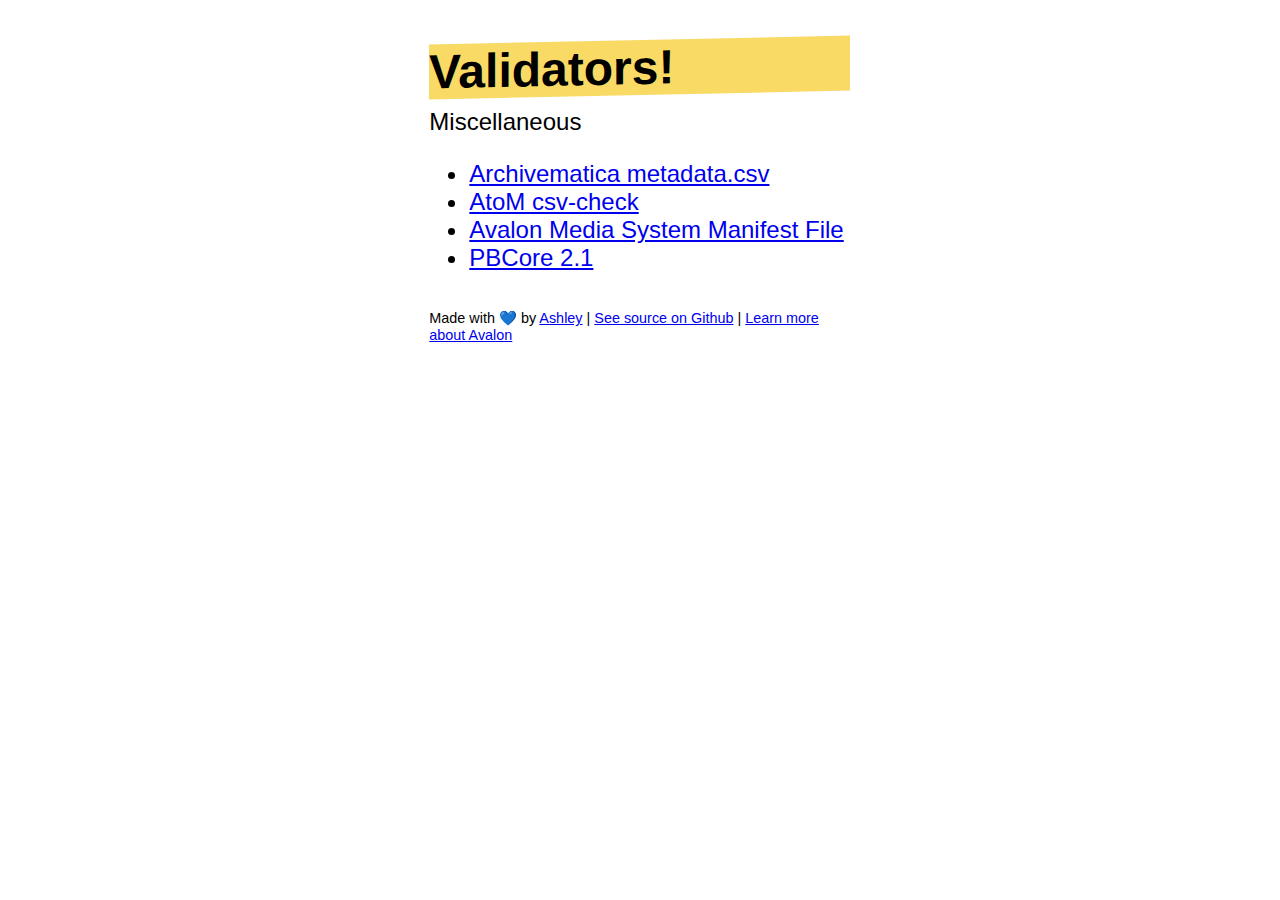
<file: index.html>
<!doctype html>
<html lang="en">
<head>
  <meta charset="utf-8">
  <title>Validators!</title>
  <meta name="viewport" content="width=device-width, initial-scale=1.0">
  <link rel="stylesheet" href="css/style.css">
</head>
<body>
  <div class="container">
    <header>
      <h1>Validators!</h1>
      <tagline>Miscellaneous </tagline>
    </header>
    <div>
      <ul>
        <li><a href="archivematica.html">Archivematica metadata.csv</a></li>
        <li><a href="atom-csv-check.html">AtoM csv-check</a></li>
        <li><a href="avalon.html">Avalon Media System Manifest File</a></li>
        <li><a href="pbcore.html">PBCore 2.1</a></li>
      </ul>
    </div>
    <footer>Made with 💙 by <a href="http://ashleyblewer.com">Ashley</a> | <a href="https://github.com/ablwr/validators">See source on Github</a> | <a href="http://avalonmediasystem.org/">Learn more about Avalon</a>
    </footer>
  </div>
</body>
</html>
</file>
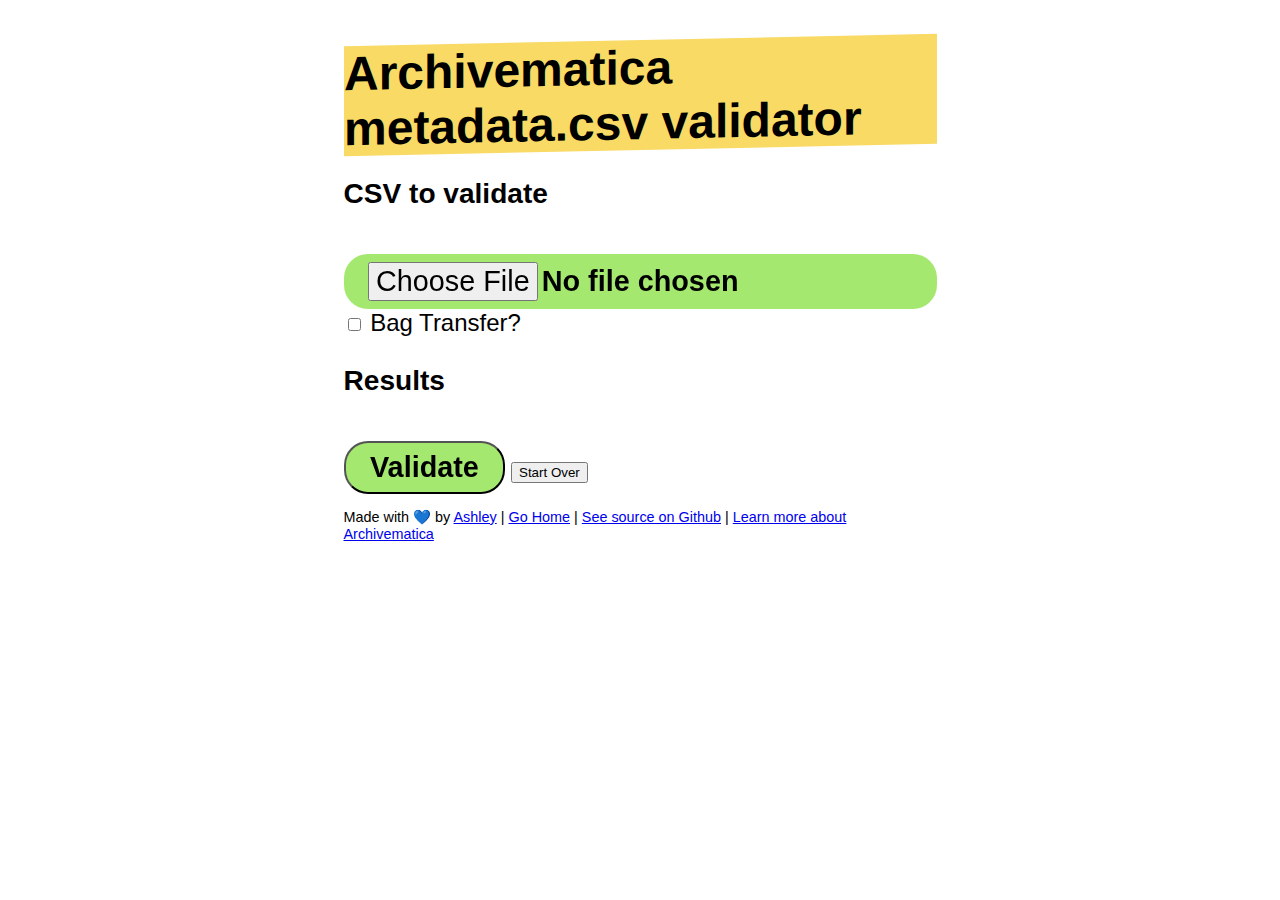
<file: archivematica.html>
<!doctype html>
<html lang="en">
<head>
  <meta charset="utf-8">
  <title>Archivematica metadata.csv validator</title>
  <meta name="viewport" content="width=device-width, initial-scale=1.0">
  <link rel="stylesheet" type="text/css" href="css/style.css">
</head>
<body>
  <div class="container">
    <header>
      <h1>Archivematica metadata.csv validator</h1>
      <tagline></tagline>
    </header>
    <h3>CSV to validate</h3>
    <input id="csvData" type="file"></input>
    <br/>
    <input type="checkbox" id="bag" name="">
    <label for="checkbox">Bag Transfer?</label>
    <h3>Results</h3>
    <div id="results">
      <ul id="resultsBlock">

      </ul>
    </div>
    <button id="validate">Validate</button>
    <button id="startOver">Start Over</button>
    <footer>Made with 💙 by <a href="http://ashleyblewer.com">Ashley</a> | <a
    href="https://bits.ashleyblewer.com/validators">Go Home</a> | <a
    href="http://github.com/ablwr/validators">See source on Github</a> | <a
    href="https://archivematica.org/">Learn more about Archivematica</a>
    </footer>
  </div>
  <script type="text/javascript" src="js/jschardet.min.js"></script>
  <script src="js/papaparse.min.js"></script>
  <script src="js/archivematica.js"></script>
  <script src="js/common.js"></script>
</body>
</html>
</file>
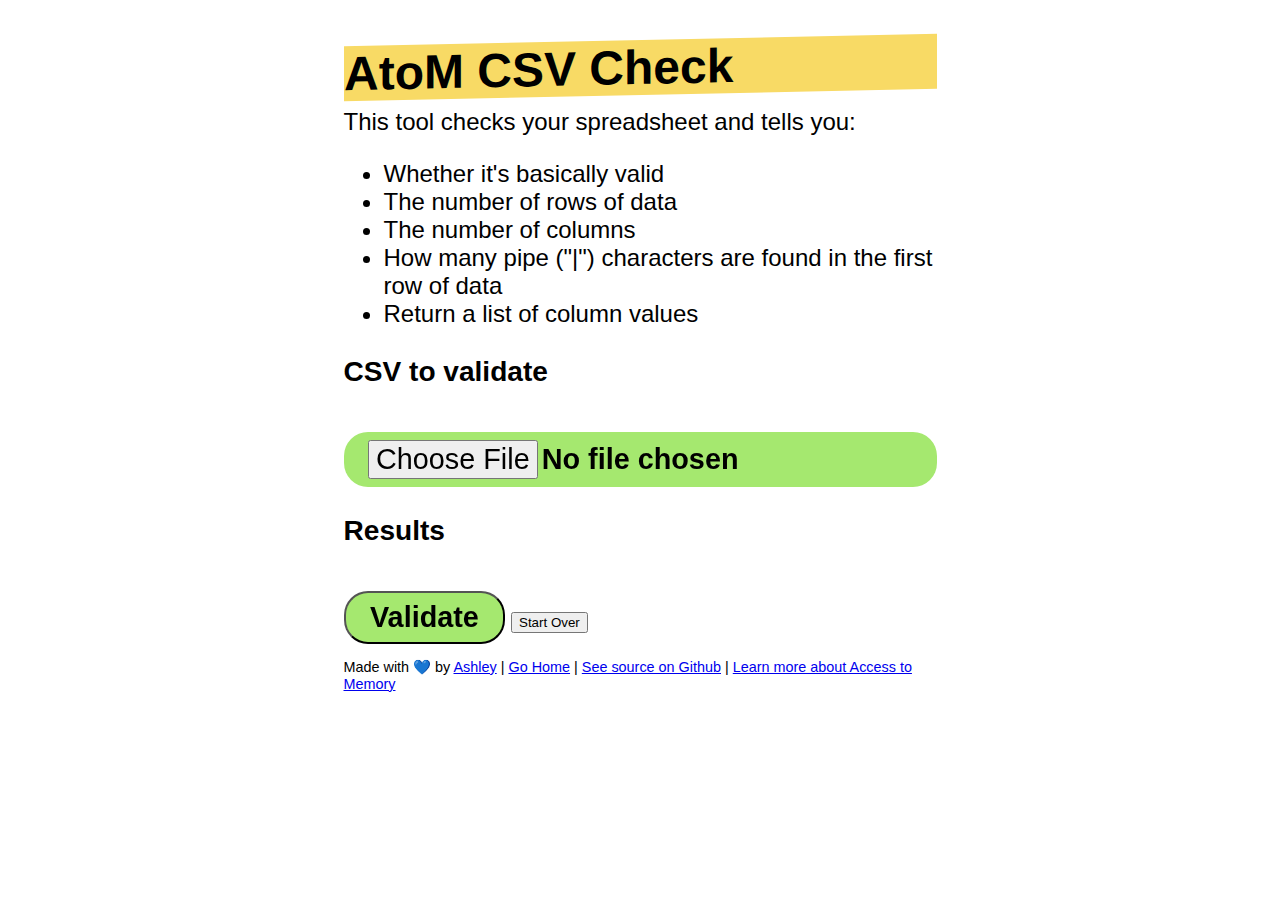
<file: atom-csv-check.html>
<!doctype html>
<html lang="en">
<head>
  <meta charset="utf-8">
  <title>AtoM CSV Check</title>
  <meta name="viewport" content="width=device-width, initial-scale=1.0">
  <link rel="stylesheet" type="text/css" href="css/style.css">
</head>
<body>
  <div class="container">
    <header>
      <h1>AtoM CSV Check</h1>
      <tagline>This tool checks your spreadsheet and tells you:
        <ul>
          <li>Whether it's basically valid</li>
          <li>The number of rows of data</li>
          <li>The number of columns</li>
          <li>How many pipe ("|") characters are found in the first row of data</li>
          <li>Return a list of column values</li>
        </ul>
      </tagline>
    </header>
    <h3>CSV to validate</h3>
    <input id="csvData" type="file"></input>
    <h3>Results</h3>
    <div id="results">
      <div id="encodingWarning"></div>
      <ul id="resultsBlock">

      </ul>
    </div>
    <button id="validate">Validate</button>
    <button id="startOver">Start Over</button>
    <footer>Made with 💙 by <a href="http://ashleyblewer.com">Ashley</a> | <a
    href="https://bits.ashleyblewer.com/validators">Go Home</a> | <a
    href="http://github.com/ablwr/validators">See source on Github</a> | <a
    href="https://accesstomemory.org/">Learn more about Access to Memory</a>
    </footer>
  </div>
  <script type="text/javascript" src="js/jschardet.min.js"></script>
  <script src="js/papaparse.min.js"></script>
  <script src="js/atom-csv-check.js"></script>
  <script src="js/common.js"></script>
</body>
</html>
</file>
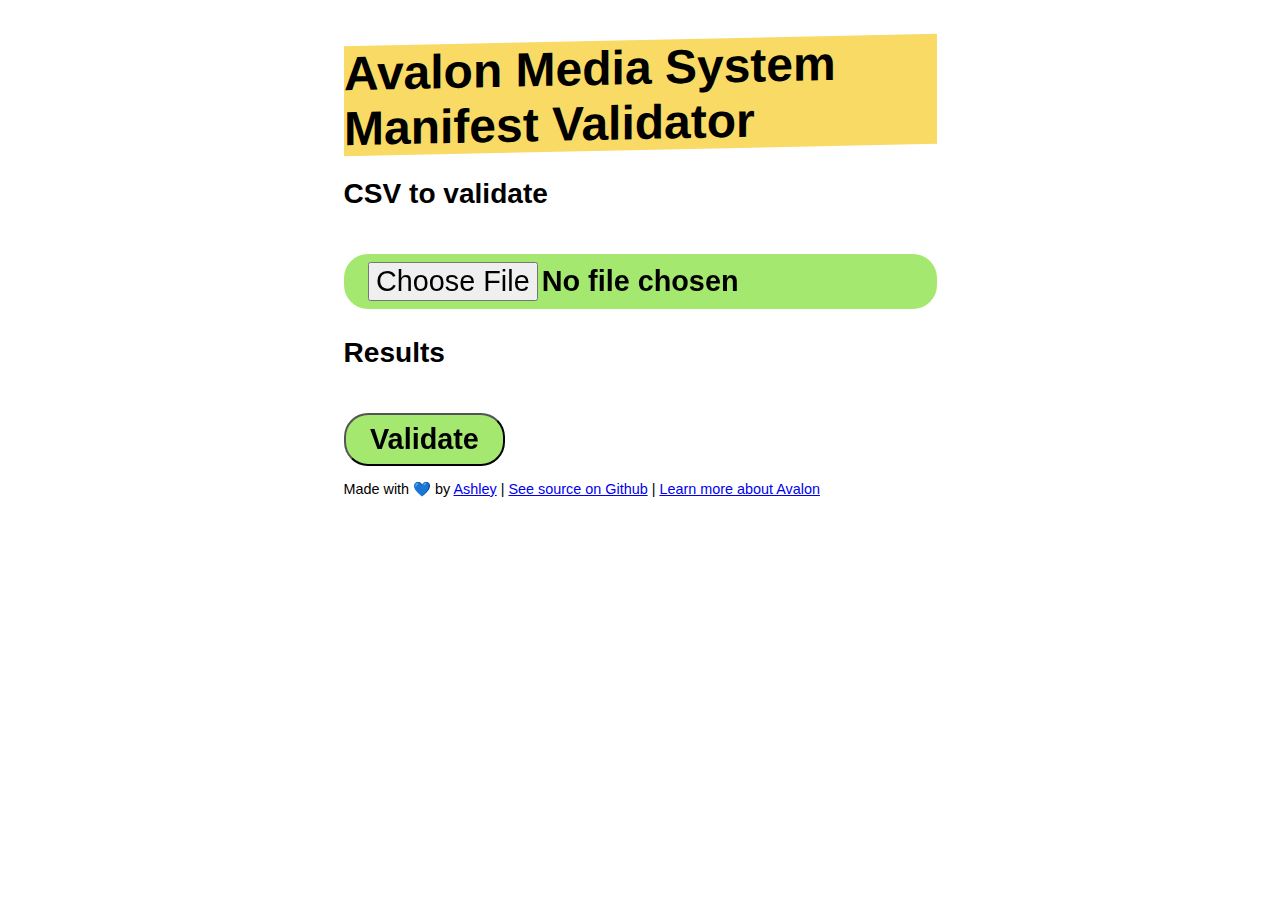
<file: avalon.html>
<!doctype html>
<html lang="en">
<head>
  <meta charset="utf-8">
  <title>Avalon Media System Manifest Validator</title>
  <meta name="viewport" content="width=device-width, initial-scale=1.0">
  <link rel="stylesheet" href="css/style.css">
</head>
<body>
  <div class="container">
    <header>
      <h1>Avalon Media System Manifest Validator</h1>
      <tagline></tagline>
    </header>
    <h3>CSV to validate</h3>
    <input id="csvData" type="file"></input>
    <h3>Results</h3>
    <div id="results">
      <ul id="resultsBlock">

      </ul>
    </div>
    <button id="validate">Validate</button>
    <footer>Made with 💙 by <a href="http://ashleyblewer.com">Ashley</a> | <a href="http://github.com/ablwr/validators">See source on Github</a> | <a href="http://avalonmediasystem.org/">Learn more about Avalon</a>
    </footer>
  </div>
  <script src="js/papaparse.min.js"></script>
  <script src="js/avalon.js"></script>
</body>
</html>
</file>
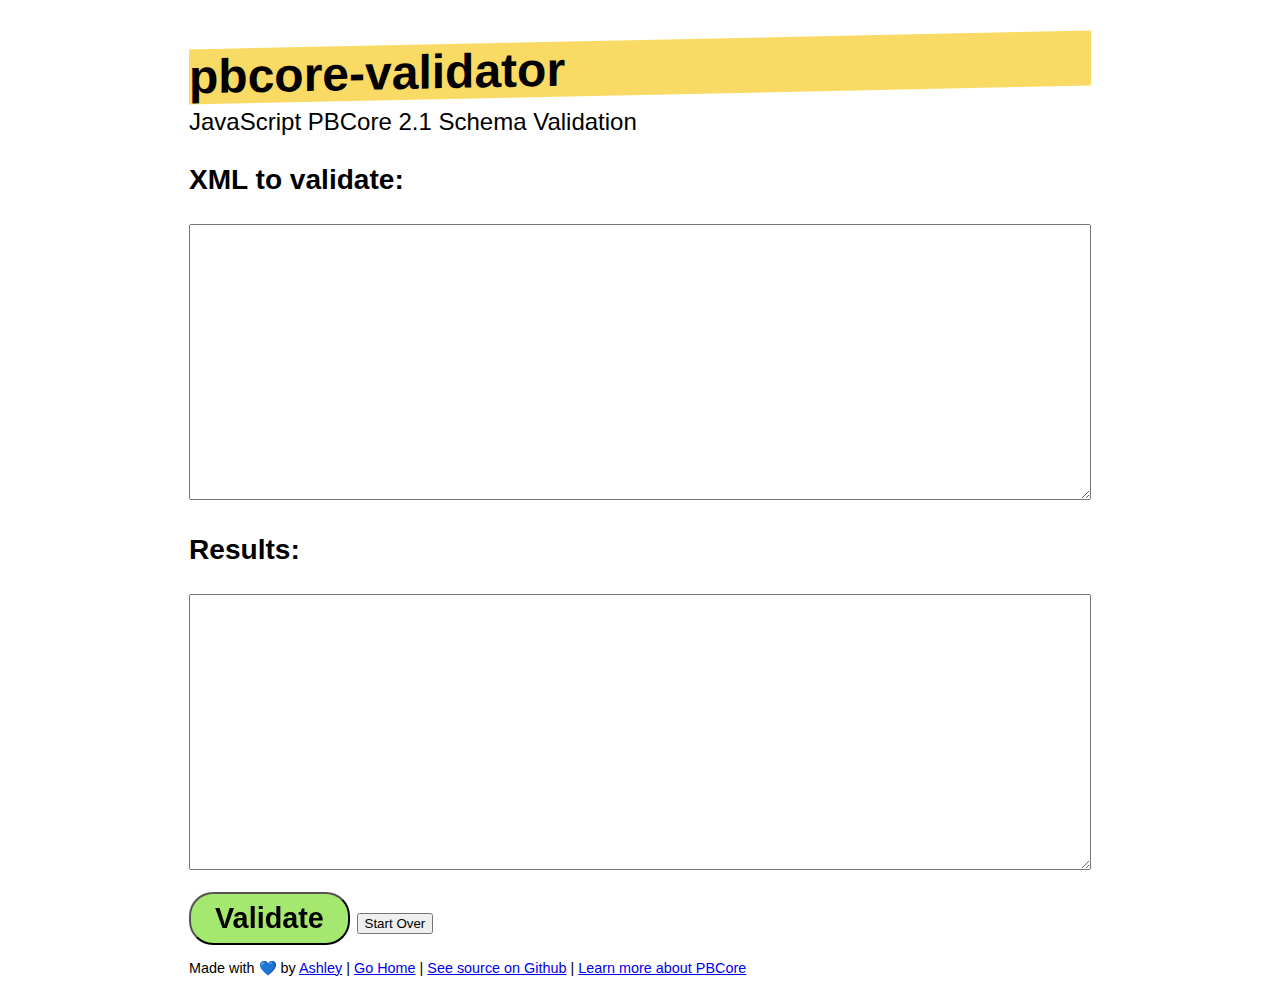
<file: pbcore.html>
<!doctype html>
<html lang="en">
<head>
  <meta charset="utf-8">
  <title>pbcore-validator</title>
  <meta name="viewport" content="width=device-width, initial-scale=1.0">
  <link rel="stylesheet" href="css/style.css">
  <link rel="stylesheet" href="css/codemirror.css">
</head>
<body>
  <div class="container">
    <header>
      <h1>pbcore-validator</h1>
      <tagline>JavaScript PBCore 2.1 Schema Validation</tagline>
    </header>
    <h3>XML to validate:</h3>
    <textarea id="xmlData"></textarea>
    <h3>Results:</h3>
    <textarea id="resultConsole" readonly="readonly" rows="5"></textarea>
    <br/>
    <button id="validate">Validate</button>
    <button id="startOver">Start Over</button>
    <footer>Made with 💙 by <a href="http://ashleyblewer.com">Ashley</a> | <a
    href="https://bits.ashleyblewer.com/validators">Go Home</a> | <a
    href="https://github.com/ablwr/validators">See source on Github</a> | <a
    href="http://pbcore.org/">Learn more about PBCore</a>
    </footer>
  </div>

  <script src="js/codemirror.js"></script>
  <script src="js/xml.js"></script>
  <script src="js/xmllint.js"></script>
  <script src="js/pbcore.js"></script>
  <script src="js/common.js"></script>
</body>
</html>
</file>
<file: css/style.css>
body {
  font-size: 24px;
  font-family: sans-serif;
  display: grid;
  grid-template-columns: repeat(3, 1fr);
  grid-template-areas: ". c .";
}

h1 {
  margin-bottom: 0.8rem;
  background: #f8da65;
  transform: skewY(-1.2deg);
}

h1:hover {
  transform: skewY(-1.8deg);
}

.container {
  grid-area: c;
}

textarea {
  width: 70vw;
  height: 30vh;
}

footer {
  padding-top: 1em;
  font-size: 0.6em;
}

#validate, #csvData {
  background: #a5e86f;
  align-self: center;
  font-size: 1.8rem;
  font-weight: 600;
  padding: .5rem 1.5rem;
  border-radius: 1.5rem;
  text-decoration: none;
  margin-top: 1rem;
  cursor: pointer;
  transform: perspective(1px) translateZ(0);
}

#validate:hover, #csvData:hover {
  transform: translateY(2px);
  
}
</file>
<file: css/codemirror.css>
.CodeMirror {
  line-height: 1em;
  font-family: monospace;
}

.CodeMirror-scroll {
  overflow: auto;
  height: 300px;
  /* This is needed to prevent an IE[67] bug where the scrolled content
     is visible outside of the scrolling box. */
  position: relative;
}

.CodeMirror-gutter {
  position: absolute; left: 0; top: 0;
  z-index: 10;
  background-color: #f7f7f7;
  border-right: 1px solid #eee;
  min-width: 2em;
  height: 100%;
}
.CodeMirror-gutter-text {
  color: #aaa;
  text-align: right;
  padding: .4em .2em .4em .4em;
  white-space: pre !important;
}
.CodeMirror-lines {
  padding: .4em;
}

.CodeMirror pre {
  -moz-border-radius: 0;
  -webkit-border-radius: 0;
  -o-border-radius: 0;
  border-radius: 0;
  border-width: 0; margin: 0; padding: 0; background: transparent;
  font-family: inherit;
  font-size: inherit;
  padding: 0; margin: 0;
  white-space: pre;
  word-wrap: normal;
}

.CodeMirror-wrap pre {
  word-wrap: break-word;
  white-space: pre-wrap;
}
.CodeMirror-wrap .CodeMirror-scroll {
  overflow-x: hidden;
}

.CodeMirror textarea {
  outline: none !important;
}

.CodeMirror pre.CodeMirror-cursor {
  z-index: 10;
  position: absolute;
  visibility: hidden;
  border-left: 1px solid black;
  border-right:none;
  width:0;
}
.CodeMirror pre.CodeMirror-cursor.CodeMirror-overwrite {}
.CodeMirror-focused pre.CodeMirror-cursor {
  visibility: visible;
}

div.CodeMirror-selected { background: #d9d9d9; }
.CodeMirror-focused div.CodeMirror-selected { background: #d7d4f0; }

.CodeMirror-searching {
  background: #ffa;
  background: rgba(255, 255, 0, .4);
}

/* Default theme */

.cm-s-default span.cm-keyword {color: #708;}
.cm-s-default span.cm-atom {color: #219;}
.cm-s-default span.cm-number {color: #164;}
.cm-s-default span.cm-def {color: #00f;}
.cm-s-default span.cm-variable {color: black;}
.cm-s-default span.cm-variable-2 {color: #05a;}
.cm-s-default span.cm-variable-3 {color: #085;}
.cm-s-default span.cm-property {color: black;}
.cm-s-default span.cm-operator {color: black;}
.cm-s-default span.cm-comment {color: #a50;}
.cm-s-default span.cm-string {color: #a11;}
.cm-s-default span.cm-string-2 {color: #f50;}
.cm-s-default span.cm-meta {color: #555;}
.cm-s-default span.cm-error {color: #f00;}
.cm-s-default span.cm-qualifier {color: #555;}
.cm-s-default span.cm-builtin {color: #30a;}
.cm-s-default span.cm-bracket {color: #cc7;}
.cm-s-default span.cm-tag {color: #170;}
.cm-s-default span.cm-attribute {color: #00c;}
.cm-s-default span.cm-header {color: #a0a;}
.cm-s-default span.cm-quote {color: #090;}
.cm-s-default span.cm-hr {color: #999;}
.cm-s-default span.cm-link {color: #00c;}

span.cm-header, span.cm-strong {font-weight: bold;}
span.cm-em {font-style: italic;}
span.cm-emstrong {font-style: italic; font-weight: bold;}
span.cm-link {text-decoration: underline;}

div.CodeMirror span.CodeMirror-matchingbracket {color: #0f0;}
div.CodeMirror span.CodeMirror-nonmatchingbracket {color: #f22;}
</file>
